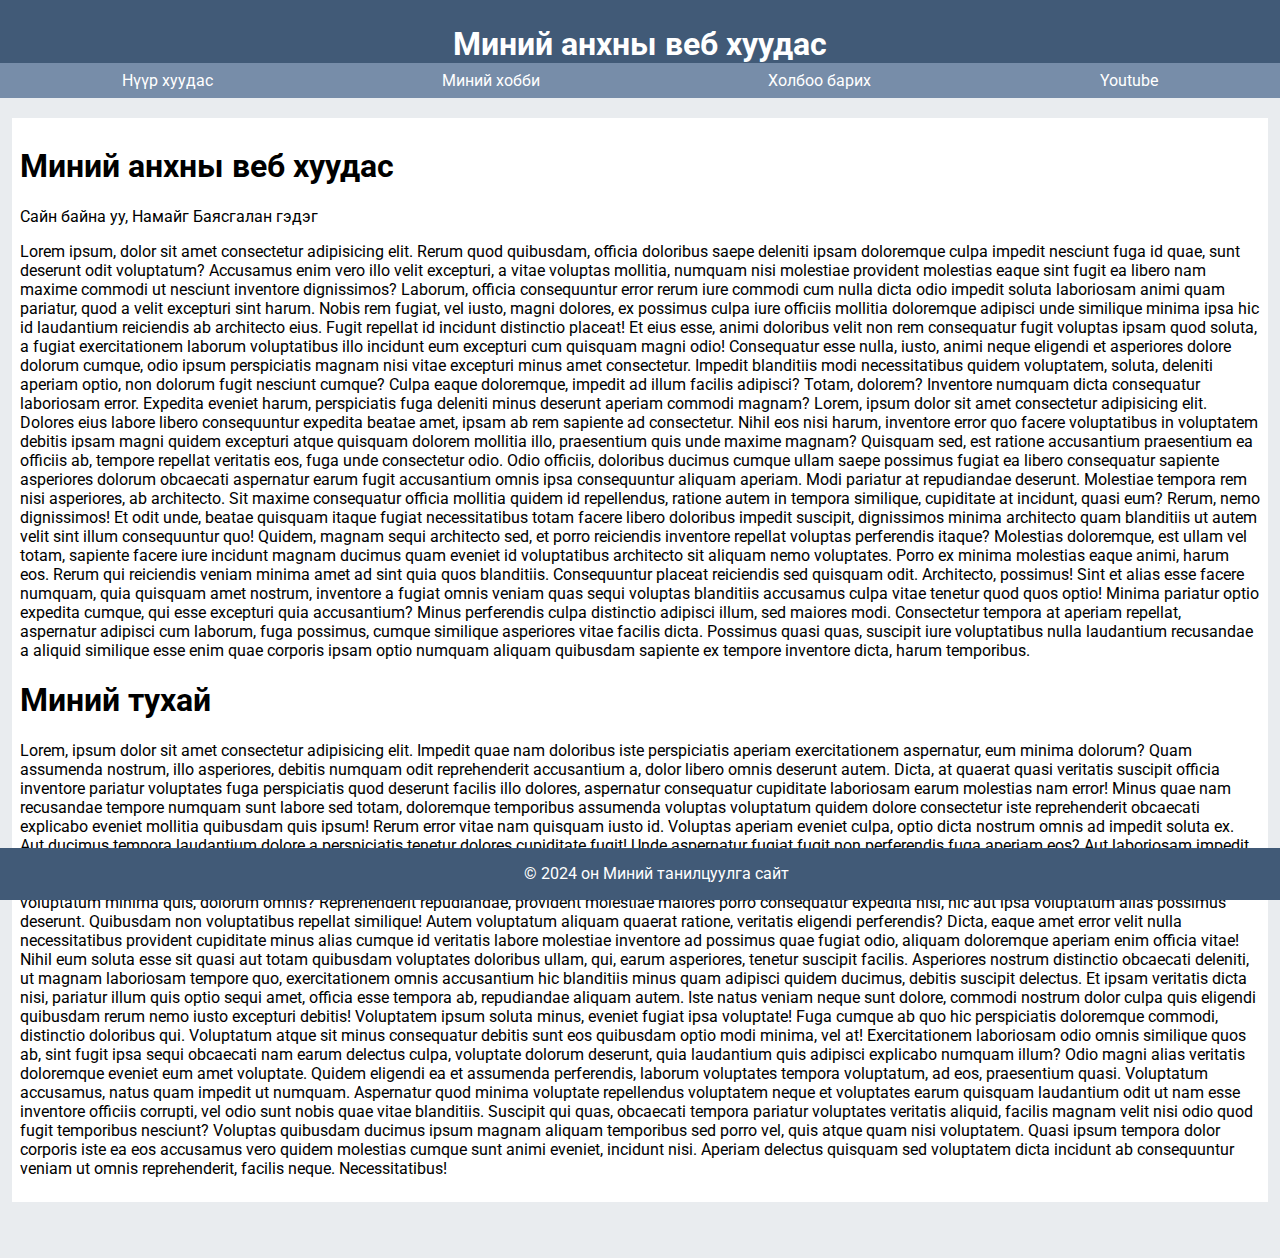
<file: index.html>
<!DOCTYPE html>
<html lang="en">
  <head>
    <meta charset="UTF-8" />
    <meta name="viewport" content="width=device-width, initial-scale=1.0" />
    <title>Нүүр хуудас</title>
    <link rel="stylesheet" href="style.css" />

    <link rel="preconnect" href="https://fonts.googleapis.com" />
    <link rel="preconnect" href="https://fonts.gstatic.com" crossorigin />
    <link
      href="https://fonts.googleapis.com/css2?family=Roboto:ital,wght@0,100;0,300;0,400;0,500;0,700;0,900;1,100;1,300;1,400;1,500;1,700;1,900&display=swap"
      rel="stylesheet"
    />
  </head>
  <body>
    <header>
      <h1 class="garchig">Миний анхны веб хуудас</h1>
      <div class="tses-container">
        <a class="tses" href="index.html"> Нүүр хуудас</a>
        <a class="tses" href="minii-hobby.html"> Миний хобби </a>
        <a class="tses" href="holboo-barih.html"> Холбоо барих </a>
        <a class="tses" href="youtube.html"> Youtube </a>
      </div>
    </header>
    <main>
      <div class="content">
        <h1>Миний анхны веб хуудас</h1>
        <p>Сайн байна уу, Намайг Баясгалан гэдэг</p>
        <p>
          Lorem ipsum, dolor sit amet consectetur adipisicing elit. Rerum quod
          quibusdam, officia doloribus saepe deleniti ipsam doloremque culpa
          impedit nesciunt fuga id quae, sunt deserunt odit voluptatum?
          Accusamus enim vero illo velit excepturi, a vitae voluptas mollitia,
          numquam nisi molestiae provident molestias eaque sint fugit ea libero
          nam maxime commodi ut nesciunt inventore dignissimos? Laborum, officia
          consequuntur error rerum iure commodi cum nulla dicta odio impedit
          soluta laboriosam animi quam pariatur, quod a velit excepturi sint
          harum. Nobis rem fugiat, vel iusto, magni dolores, ex possimus culpa
          iure officiis mollitia doloremque adipisci unde similique minima ipsa
          hic id laudantium reiciendis ab architecto eius. Fugit repellat id
          incidunt distinctio placeat! Et eius esse, animi doloribus velit non
          rem consequatur fugit voluptas ipsam quod soluta, a fugiat
          exercitationem laborum voluptatibus illo incidunt eum excepturi cum
          quisquam magni odio! Consequatur esse nulla, iusto, animi neque
          eligendi et asperiores dolore dolorum cumque, odio ipsum perspiciatis
          magnam nisi vitae excepturi minus amet consectetur. Impedit blanditiis
          modi necessitatibus quidem voluptatem, soluta, deleniti aperiam optio,
          non dolorum fugit nesciunt cumque? Culpa eaque doloremque, impedit ad
          illum facilis adipisci? Totam, dolorem? Inventore numquam dicta
          consequatur laboriosam error. Expedita eveniet harum, perspiciatis
          fuga deleniti minus deserunt aperiam commodi magnam? Lorem, ipsum
          dolor sit amet consectetur adipisicing elit. Dolores eius labore
          libero consequuntur expedita beatae amet, ipsam ab rem sapiente ad
          consectetur. Nihil eos nisi harum, inventore error quo facere
          voluptatibus in voluptatem debitis ipsam magni quidem excepturi atque
          quisquam dolorem mollitia illo, praesentium quis unde maxime magnam?
          Quisquam sed, est ratione accusantium praesentium ea officiis ab,
          tempore repellat veritatis eos, fuga unde consectetur odio. Odio
          officiis, doloribus ducimus cumque ullam saepe possimus fugiat ea
          libero consequatur sapiente asperiores dolorum obcaecati aspernatur
          earum fugit accusantium omnis ipsa consequuntur aliquam aperiam. Modi
          pariatur at repudiandae deserunt. Molestiae tempora rem nisi
          asperiores, ab architecto. Sit maxime consequatur officia mollitia
          quidem id repellendus, ratione autem in tempora similique, cupiditate
          at incidunt, quasi eum? Rerum, nemo dignissimos! Et odit unde, beatae
          quisquam itaque fugiat necessitatibus totam facere libero doloribus
          impedit suscipit, dignissimos minima architecto quam blanditiis ut
          autem velit sint illum consequuntur quo! Quidem, magnam sequi
          architecto sed, et porro reiciendis inventore repellat voluptas
          perferendis itaque? Molestias doloremque, est ullam vel totam,
          sapiente facere iure incidunt magnam ducimus quam eveniet id
          voluptatibus architecto sit aliquam nemo voluptates. Porro ex minima
          molestias eaque animi, harum eos. Rerum qui reiciendis veniam minima
          amet ad sint quia quos blanditiis. Consequuntur placeat reiciendis sed
          quisquam odit. Architecto, possimus! Sint et alias esse facere
          numquam, quia quisquam amet nostrum, inventore a fugiat omnis veniam
          quas sequi voluptas blanditiis accusamus culpa vitae tenetur quod quos
          optio! Minima pariatur optio expedita cumque, qui esse excepturi quia
          accusantium? Minus perferendis culpa distinctio adipisci illum, sed
          maiores modi. Consectetur tempora at aperiam repellat, aspernatur
          adipisci cum laborum, fuga possimus, cumque similique asperiores vitae
          facilis dicta. Possimus quasi quas, suscipit iure voluptatibus nulla
          laudantium recusandae a aliquid similique esse enim quae corporis
          ipsam optio numquam aliquam quibusdam sapiente ex tempore inventore
          dicta, harum temporibus.
        </p>

        <h1>Миний тухай</h1>
        <p data-aos="zoom-in-up">
          Lorem, ipsum dolor sit amet consectetur adipisicing elit. Impedit quae
          nam doloribus iste perspiciatis aperiam exercitationem aspernatur, eum
          minima dolorum? Quam assumenda nostrum, illo asperiores, debitis
          numquam odit reprehenderit accusantium a, dolor libero omnis deserunt
          autem. Dicta, at quaerat quasi veritatis suscipit officia inventore
          pariatur voluptates fuga perspiciatis quod deserunt facilis illo
          dolores, aspernatur consequatur cupiditate laboriosam earum molestias
          nam error! Minus quae nam recusandae tempore numquam sunt labore sed
          totam, doloremque temporibus assumenda voluptas voluptatum quidem
          dolore consectetur iste reprehenderit obcaecati explicabo eveniet
          mollitia quibusdam quis ipsum! Rerum error vitae nam quisquam iusto
          id. Voluptas aperiam eveniet culpa, optio dicta nostrum omnis ad
          impedit soluta ex. Aut ducimus tempora laudantium dolore a
          perspiciatis tenetur dolores cupiditate fugit! Unde aspernatur fugiat
          fugit non perferendis fuga aperiam eos? Aut laboriosam impedit
          recusandae odio ipsam, animi voluptatibus, fugiat ea et totam officiis
          at minima harum, libero vitae corrupti magnam ipsa porro quod mollitia
          nostrum! Perspiciatis nostrum amet saepe provident vel aspernatur
          repellat nulla. Sunt ex molestias quibusdam, ad, beatae quam voluptas
          quod iure repellendus magni id minus veritatis sequi doloribus in
          voluptatum minima quis, dolorum omnis? Reprehenderit repudiandae,
          provident molestiae maiores porro consequatur expedita nisi, hic aut
          ipsa voluptatum alias possimus deserunt. Quibusdam non voluptatibus
          repellat similique! Autem voluptatum aliquam quaerat ratione,
          veritatis eligendi perferendis? Dicta, eaque amet error velit nulla
          necessitatibus provident cupiditate minus alias cumque id veritatis
          labore molestiae inventore ad possimus quae fugiat odio, aliquam
          doloremque aperiam enim officia vitae! Nihil eum soluta esse sit quasi
          aut totam quibusdam voluptates doloribus ullam, qui, earum asperiores,
          tenetur suscipit facilis. Asperiores nostrum distinctio obcaecati
          deleniti, ut magnam laboriosam tempore quo, exercitationem omnis
          accusantium hic blanditiis minus quam adipisci quidem ducimus, debitis
          suscipit delectus. Et ipsam veritatis dicta nisi, pariatur illum quis
          optio sequi amet, officia esse tempora ab, repudiandae aliquam autem.
          Iste natus veniam neque sunt dolore, commodi nostrum dolor culpa quis
          eligendi quibusdam rerum nemo iusto excepturi debitis! Voluptatem
          ipsum soluta minus, eveniet fugiat ipsa voluptate! Fuga cumque ab quo
          hic perspiciatis doloremque commodi, distinctio doloribus qui.
          Voluptatum atque sit minus consequatur debitis sunt eos quibusdam
          optio modi minima, vel at! Exercitationem laboriosam odio omnis
          similique quos ab, sint fugit ipsa sequi obcaecati nam earum delectus
          culpa, voluptate dolorum deserunt, quia laudantium quis adipisci
          explicabo numquam illum? Odio magni alias veritatis doloremque eveniet
          eum amet voluptate. Quidem eligendi ea et assumenda perferendis,
          laborum voluptates tempora voluptatum, ad eos, praesentium quasi.
          Voluptatum accusamus, natus quam impedit ut numquam. Aspernatur quod
          minima voluptate repellendus voluptatem neque et voluptates earum
          quisquam laudantium odit ut nam esse inventore officiis corrupti, vel
          odio sunt nobis quae vitae blanditiis. Suscipit qui quas, obcaecati
          tempora pariatur voluptates veritatis aliquid, facilis magnam velit
          nisi odio quod fugit temporibus nesciunt? Voluptas quibusdam ducimus
          ipsum magnam aliquam temporibus sed porro vel, quis atque quam nisi
          voluptatem. Quasi ipsum tempora dolor corporis iste ea eos accusamus
          vero quidem molestias cumque sunt animi eveniet, incidunt nisi.
          Aperiam delectus quisquam sed voluptatem dicta incidunt ab
          consequuntur veniam ut omnis reprehenderit, facilis neque.
          Necessitatibus!
        </p>
      </div>
    </main>
    <footer>&copy 2024 он Миний танилцуулга сайт</footer>
  </body>
</html>
</file>
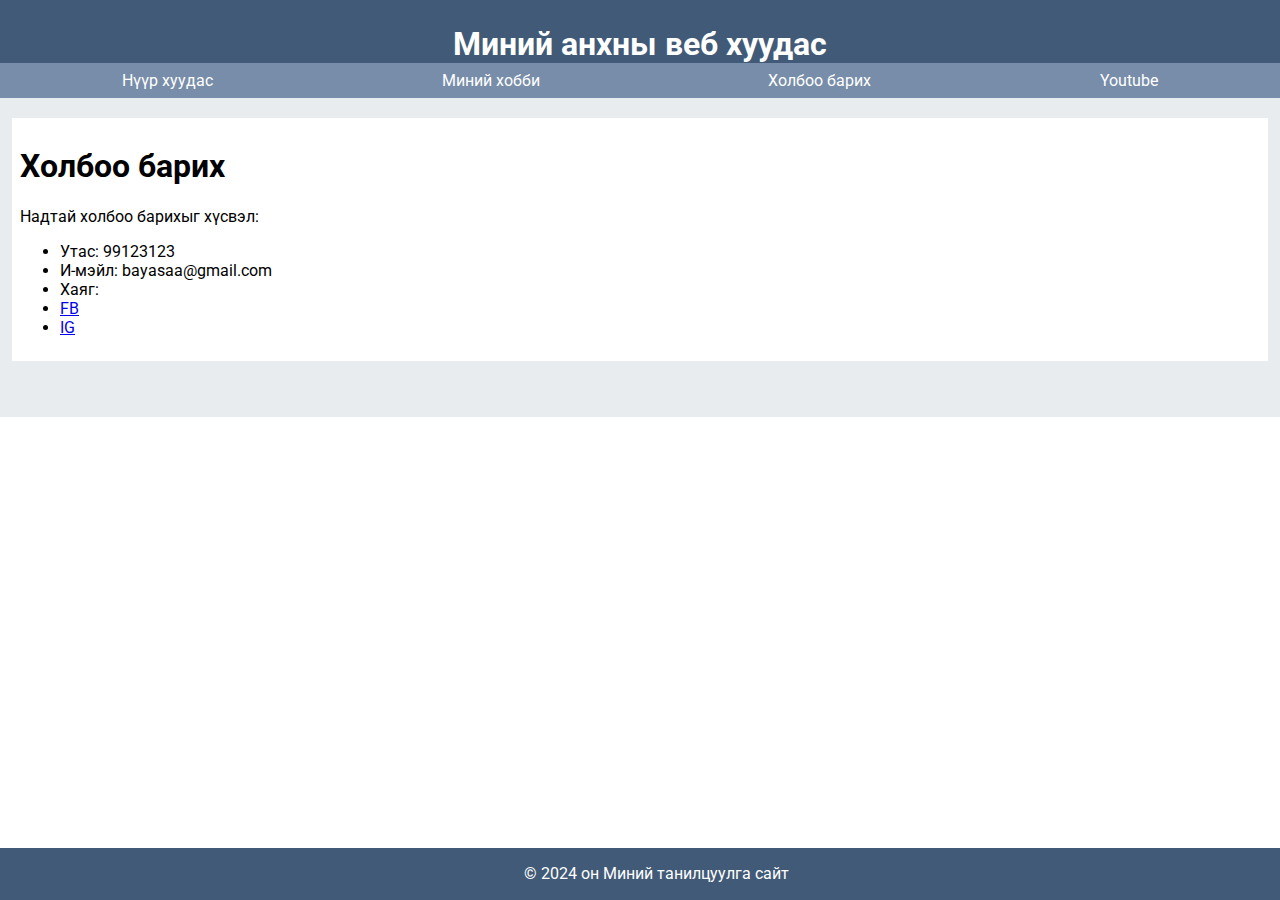
<file: holboo-barih.html>
<!DOCTYPE html>
<html lang="en">
  <head>
    <meta charset="UTF-8" />
    <meta name="viewport" content="width=device-width, initial-scale=1.0" />
    <title>Холбоо барих</title>
    <link rel="stylesheet" href="style.css" />
    <link rel="preconnect" href="https://fonts.googleapis.com" />
    <link rel="preconnect" href="https://fonts.gstatic.com" crossorigin />
    <link
      href="https://fonts.googleapis.com/css2?family=Roboto:ital,wght@0,100;0,300;0,400;0,500;0,700;0,900;1,100;1,300;1,400;1,500;1,700;1,900&display=swap"
      rel="stylesheet"
    />
  </head>
  <body>
    <header>
      <h1 class="garchig">Миний анхны веб хуудас</h1>
      <div class="tses-container">
        <a class="tses" href="index.html"> Нүүр хуудас</a>
        <a class="tses" href="minii-hobby.html"> Миний хобби </a>
        <a class="tses" href="holboo-barih.html"> Холбоо барих </a>
        <a class="tses" href="youtube.html"> Youtube </a>
      </div>
    </header>
    <main>
      <div class="content">
        <h1>Холбоо барих</h1>

        <p class="garchig">Надтай холбоо барихыг хүсвэл:</p>

        <ul>
          <li class="green">Утас: 99123123</li>
          <li class="green">И-мэйл: bayasaa@gmail.com</li>
          <li class="green">Хаяг:</li>
          <li class="green">
            <a class="green" href="https://www.facebook.com/" target="_blank"
              >FB</a
            >
          </li>
          <li class="green">
            <a class="green" href="https://www.instagram.com/" target="_blank"
              >IG</a
            >
          </li>
        </ul>
      </div>
    </main>
    <footer>&copy 2024 он Миний танилцуулга сайт</footer>
  </body>
</html>
</file>
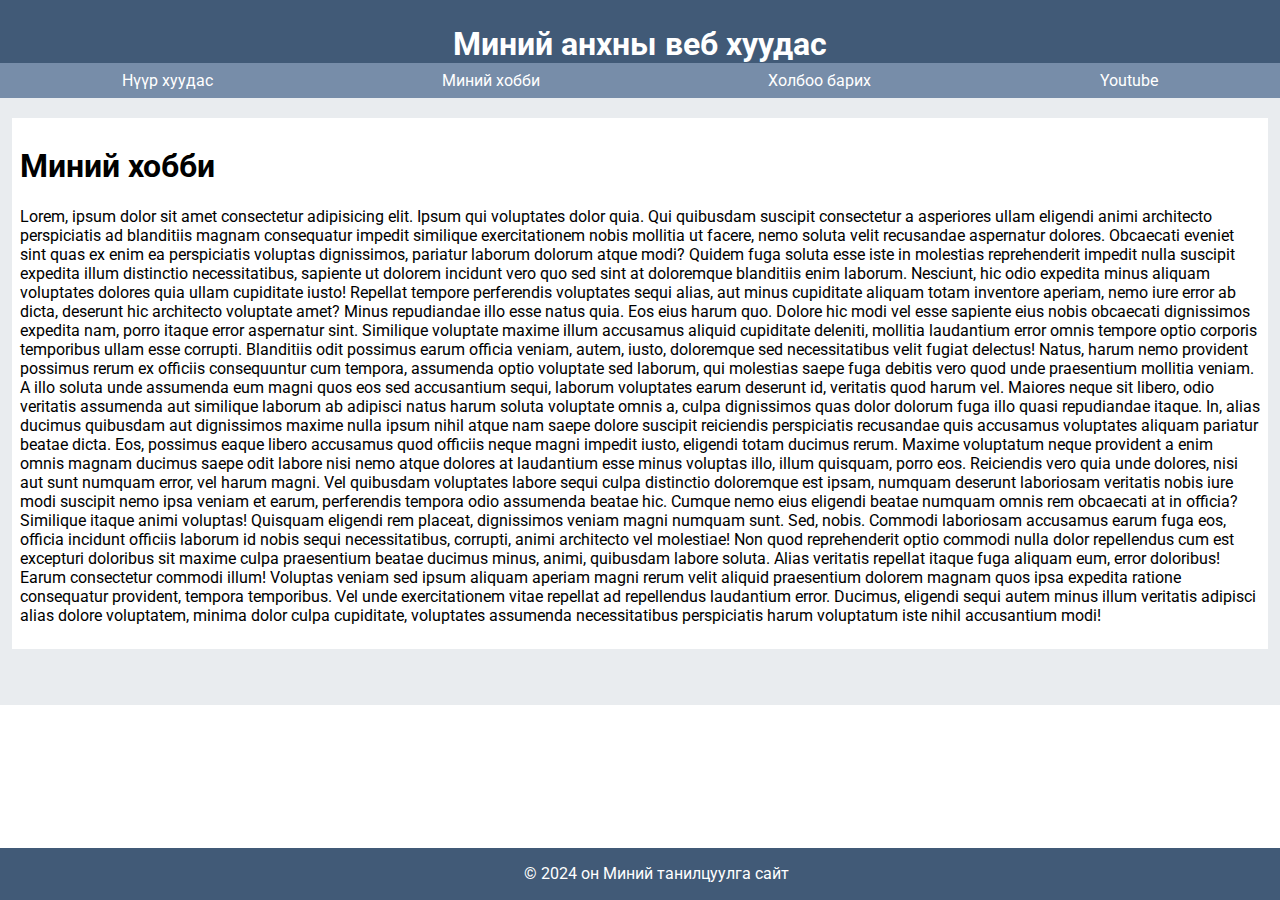
<file: minii-hobby.html>
<!DOCTYPE html>
<html lang="en">
  <head>
    <meta charset="UTF-8" />
    <meta name="viewport" content="width=device-width, initial-scale=1.0" />
    <title>Document</title>
    <link rel="stylesheet" href="style.css" />
    <link rel="preconnect" href="https://fonts.googleapis.com" />
    <link rel="preconnect" href="https://fonts.gstatic.com" crossorigin />
    <link
      href="https://fonts.googleapis.com/css2?family=Roboto:ital,wght@0,100;0,300;0,400;0,500;0,700;0,900;1,100;1,300;1,400;1,500;1,700;1,900&display=swap"
      rel="stylesheet"
    />
  </head>
  <body>
    <header>
      <h1 class="garchig">Миний анхны веб хуудас</h1>
      <div class="tses-container">
        <a class="tses" href="index.html"> Нүүр хуудас</a>
        <a class="tses" href="minii-hobby.html"> Миний хобби </a>
        <a class="tses" href="holboo-barih.html"> Холбоо барих </a>
        <a class="tses" href="youtube.html"> Youtube </a>
      </div>
    </header>
    <main>
      <div class="content">
        <h1>Миний хобби</h1>
        <p>
          Lorem, ipsum dolor sit amet consectetur adipisicing elit. Ipsum qui
          voluptates dolor quia. Qui quibusdam suscipit consectetur a asperiores
          ullam eligendi animi architecto perspiciatis ad blanditiis magnam
          consequatur impedit similique exercitationem nobis mollitia ut facere,
          nemo soluta velit recusandae aspernatur dolores. Obcaecati eveniet
          sint quas ex enim ea perspiciatis voluptas dignissimos, pariatur
          laborum dolorum atque modi? Quidem fuga soluta esse iste in molestias
          reprehenderit impedit nulla suscipit expedita illum distinctio
          necessitatibus, sapiente ut dolorem incidunt vero quo sed sint at
          doloremque blanditiis enim laborum. Nesciunt, hic odio expedita minus
          aliquam voluptates dolores quia ullam cupiditate iusto! Repellat
          tempore perferendis voluptates sequi alias, aut minus cupiditate
          aliquam totam inventore aperiam, nemo iure error ab dicta, deserunt
          hic architecto voluptate amet? Minus repudiandae illo esse natus quia.
          Eos eius harum quo. Dolore hic modi vel esse sapiente eius nobis
          obcaecati dignissimos expedita nam, porro itaque error aspernatur
          sint. Similique voluptate maxime illum accusamus aliquid cupiditate
          deleniti, mollitia laudantium error omnis tempore optio corporis
          temporibus ullam esse corrupti. Blanditiis odit possimus earum officia
          veniam, autem, iusto, doloremque sed necessitatibus velit fugiat
          delectus! Natus, harum nemo provident possimus rerum ex officiis
          consequuntur cum tempora, assumenda optio voluptate sed laborum, qui
          molestias saepe fuga debitis vero quod unde praesentium mollitia
          veniam. A illo soluta unde assumenda eum magni quos eos sed
          accusantium sequi, laborum voluptates earum deserunt id, veritatis
          quod harum vel. Maiores neque sit libero, odio veritatis assumenda aut
          similique laborum ab adipisci natus harum soluta voluptate omnis a,
          culpa dignissimos quas dolor dolorum fuga illo quasi repudiandae
          itaque. In, alias ducimus quibusdam aut dignissimos maxime nulla ipsum
          nihil atque nam saepe dolore suscipit reiciendis perspiciatis
          recusandae quis accusamus voluptates aliquam pariatur beatae dicta.
          Eos, possimus eaque libero accusamus quod officiis neque magni impedit
          iusto, eligendi totam ducimus rerum. Maxime voluptatum neque provident
          a enim omnis magnam ducimus saepe odit labore nisi nemo atque dolores
          at laudantium esse minus voluptas illo, illum quisquam, porro eos.
          Reiciendis vero quia unde dolores, nisi aut sunt numquam error, vel
          harum magni. Vel quibusdam voluptates labore sequi culpa distinctio
          doloremque est ipsam, numquam deserunt laboriosam veritatis nobis iure
          modi suscipit nemo ipsa veniam et earum, perferendis tempora odio
          assumenda beatae hic. Cumque nemo eius eligendi beatae numquam omnis
          rem obcaecati at in officia? Similique itaque animi voluptas! Quisquam
          eligendi rem placeat, dignissimos veniam magni numquam sunt. Sed,
          nobis. Commodi laboriosam accusamus earum fuga eos, officia incidunt
          officiis laborum id nobis sequi necessitatibus, corrupti, animi
          architecto vel molestiae! Non quod reprehenderit optio commodi nulla
          dolor repellendus cum est excepturi doloribus sit maxime culpa
          praesentium beatae ducimus minus, animi, quibusdam labore soluta.
          Alias veritatis repellat itaque fuga aliquam eum, error doloribus!
          Earum consectetur commodi illum! Voluptas veniam sed ipsum aliquam
          aperiam magni rerum velit aliquid praesentium dolorem magnam quos ipsa
          expedita ratione consequatur provident, tempora temporibus. Vel unde
          exercitationem vitae repellat ad repellendus laudantium error.
          Ducimus, eligendi sequi autem minus illum veritatis adipisci alias
          dolore voluptatem, minima dolor culpa cupiditate, voluptates assumenda
          necessitatibus perspiciatis harum voluptatum iste nihil accusantium
          modi!
        </p>
      </div>
    </main>
    <footer>&copy 2024 он Миний танилцуулга сайт</footer>
  </body>
</html>
</file>
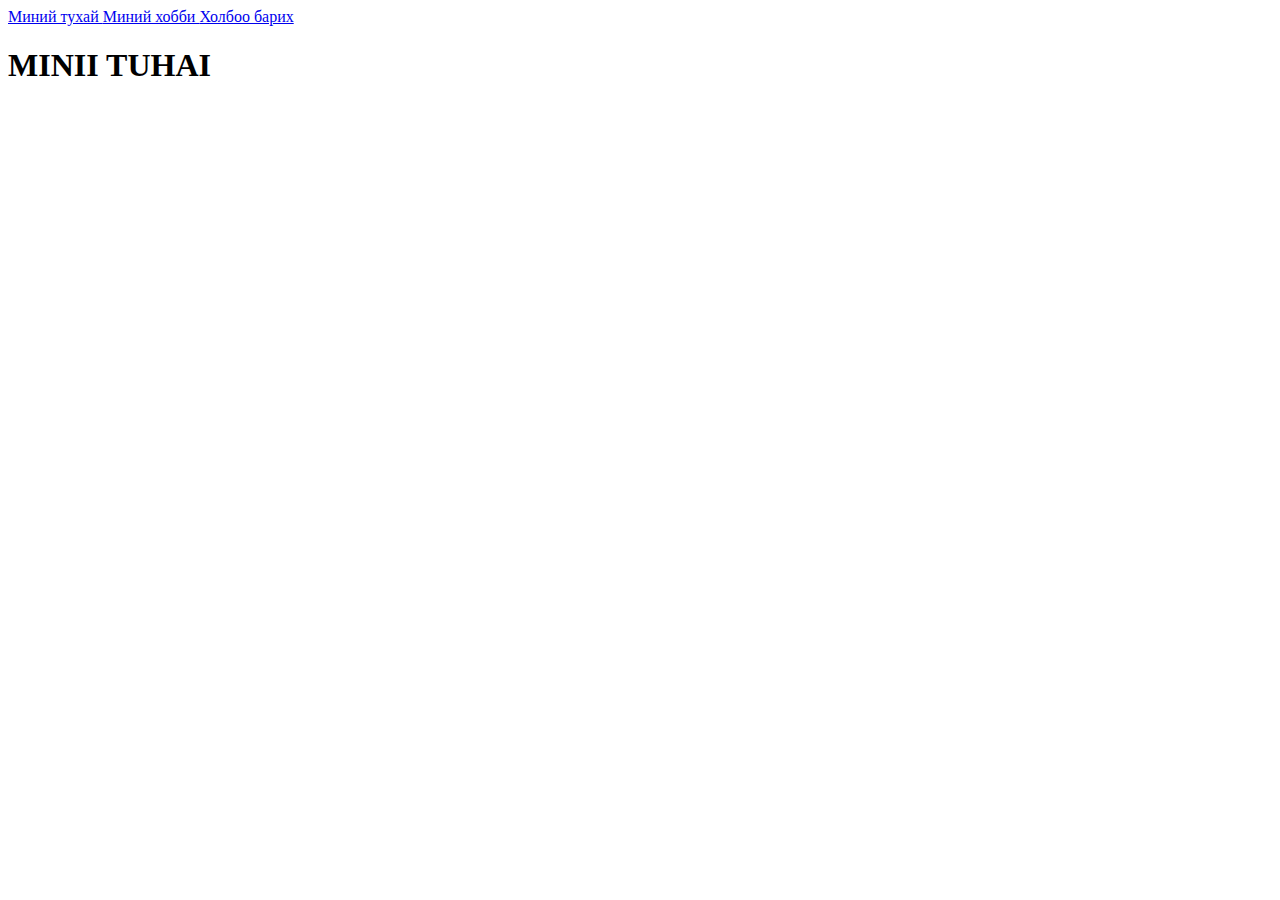
<file: minii-tuhai.html>
<!DOCTYPE html>
<html lang="en">
  <head>
    <meta charset="UTF-8" />
    <meta name="viewport" content="width=device-width, initial-scale=1.0" />
    <title>Document</title>
  </head>
  <body>
    <a href="minii-tuhai.html"> Миний тухай </a>
    <a href="minii-hobby.html"> Миний хобби </a>
    <a href="holboo-barih.html"> Холбоо барих </a>

    <h1>MINII TUHAI</h1>
  </body>
</html>
</file>
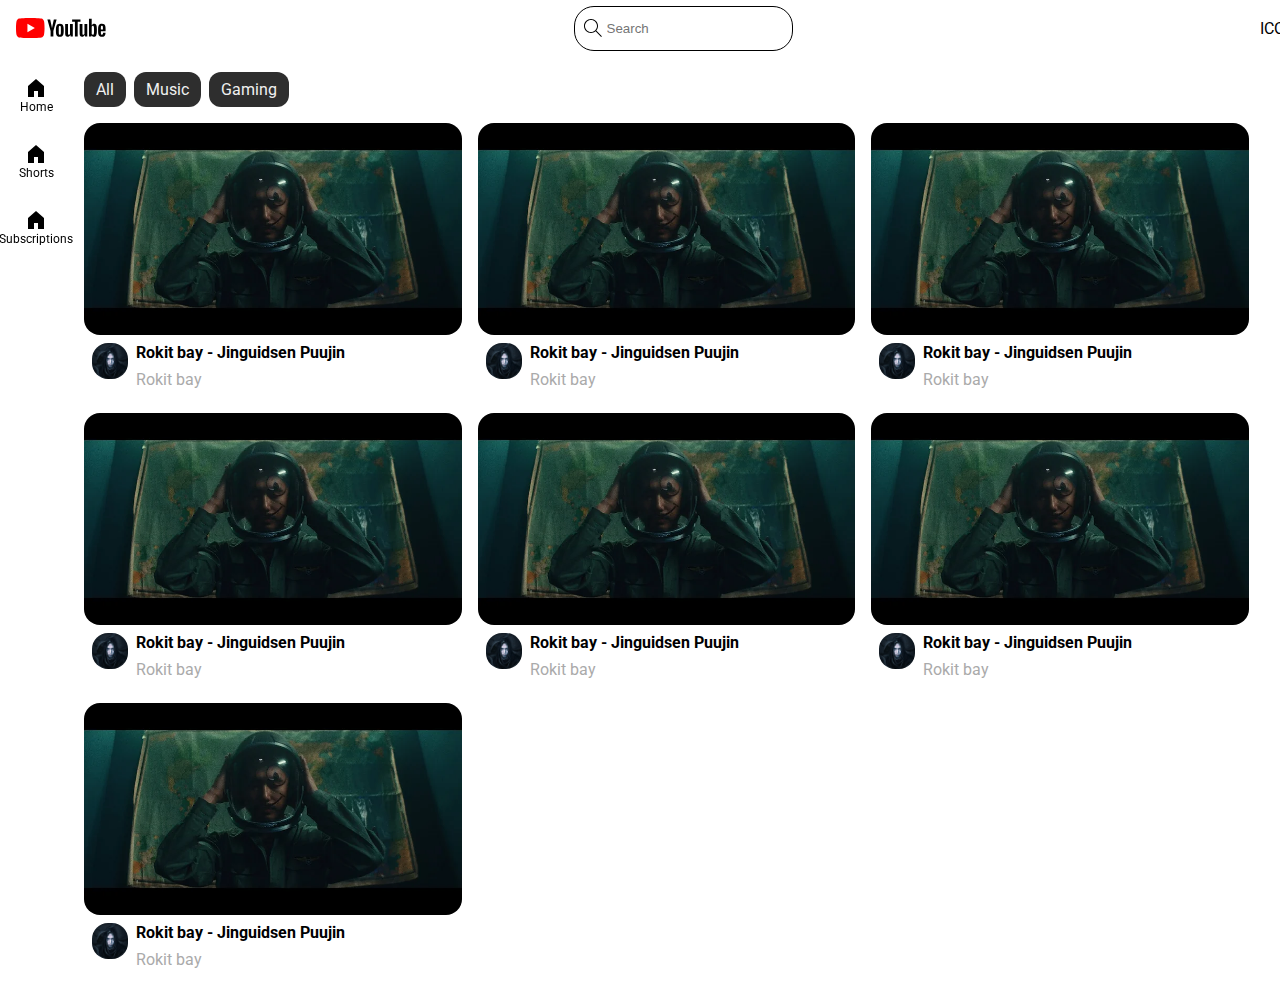
<file: youtube.html>
<!DOCTYPE html>
<html lang="en">
  <head>
    <meta charset="UTF-8" />
    <meta name="viewport" content="width=device-width, initial-scale=1.0" />
    <title>Youtube</title>
    <link rel="stylesheet" href="youtube.css" />
    <link rel="stylesheet" href="youtube-responsive.css" />

    <link rel="preconnect" href="https://fonts.googleapis.com" />
    <link rel="preconnect" href="https://fonts.gstatic.com" crossorigin />
    <link
      href="https://fonts.googleapis.com/css2?family=Roboto:ital,wght@0,100;0,300;0,400;0,500;0,700;0,900;1,100;1,300;1,400;1,500;1,700;1,900&display=swap"
      rel="stylesheet"
    />
  </head>
  <body>
    <header>
      <img class="logo" src="assets/icons/youtube.svg" alt="" />
      <span class="search">
        <img src="assets/icons/search.svg" alt="" />
        <input type="text" placeholder="Search" />
      </span>
      <span>ICON</span>
    </header>

    <main>
      <div class="left">
        <p><img src="assets/icons/home.svg" alt="" /> Home</p>
        <p><img src="assets/icons/home.svg" alt="" /> Shorts</p>
        <p><img src="assets/icons/home.svg" alt="" /> Subscriptions</p>
      </div>
      <div class="right">
        <div class="top">
          <span>All</span>
          <span>Music</span>
          <span>Gaming</span>
        </div>
        <div class="bottom">
          <!-- Videos -->

          <div class="content">
            <img src="assets/img/rokitbay.webp" alt="" />
            <div class="description">
              <img src="assets/img/pro.jpeg" alt="" class="pro" />

              <div class="name">
                <h4>Rokit bay - Jinguidsen Puujin</h4>
                <p>Rokit bay</p>
              </div>
            </div>
          </div>
          <div class="content">
            <img src="assets/img/rokitbay.webp" alt="" />
            <div class="description">
              <img src="assets/img/pro.jpeg" alt="" class="pro" />

              <div class="name">
                <h4>Rokit bay - Jinguidsen Puujin</h4>
                <p>Rokit bay</p>
              </div>
            </div>
          </div>
          <div class="content">
            <img src="assets/img/rokitbay.webp" alt="" />
            <div class="description">
              <img src="assets/img/pro.jpeg" alt="" class="pro" />

              <div class="name">
                <h4>Rokit bay - Jinguidsen Puujin</h4>
                <p>Rokit bay</p>
              </div>
            </div>
          </div>
          <div class="content">
            <img src="assets/img/rokitbay.webp" alt="" />
            <div class="description">
              <img src="assets/img/pro.jpeg" alt="" class="pro" />

              <div class="name">
                <h4>Rokit bay - Jinguidsen Puujin</h4>
                <p>Rokit bay</p>
              </div>
            </div>
          </div>
          <div class="content">
            <img src="assets/img/rokitbay.webp" alt="" />
            <div class="description">
              <img src="assets/img/pro.jpeg" alt="" class="pro" />

              <div class="name">
                <h4>Rokit bay - Jinguidsen Puujin</h4>
                <p>Rokit bay</p>
              </div>
            </div>
          </div>
          <div class="content">
            <img src="assets/img/rokitbay.webp" alt="" />
            <div class="description">
              <img src="assets/img/pro.jpeg" alt="" class="pro" />

              <div class="name">
                <h4>Rokit bay - Jinguidsen Puujin</h4>
                <p>Rokit bay</p>
              </div>
            </div>
          </div>
          <div class="content">
            <img src="assets/img/rokitbay.webp" alt="" />
            <div class="description">
              <img src="assets/img/pro.jpeg" alt="" class="pro" />

              <div class="name">
                <h4>Rokit bay - Jinguidsen Puujin</h4>
                <p>Rokit bay</p>
              </div>
            </div>
          </div>
        </div>
      </div>
    </main>

    <footer></footer>
  </body>
</html>
</file>
<file: style.css>
body {
  margin: 0px;
  font-family: "Roboto", "Courier New", Courier, monospace;
}

.garchig {
  margin: 0px;
}
header {
  background-color: #415a77;
  color: white;
  text-align: center;
  padding-top: 8px;
  height: 90px;
  width: 100%;
  position: fixed;
  top: 0px;
  display: flex;
  flex-direction: column;
  justify-content: flex-end;
}
footer {
  background-color: #415a77;
  color: white;
  text-align: center;
  padding: 16px;
  position: fixed;
  bottom: 0px;
  width: 100%;
  height: 20px;
}

main {
  background-color: #e9ecef;
  padding-top: 118px;
  padding-bottom: 56px;
  padding-left: 12px;
  padding-right: 12px;
}

main .content {
  background-color: white;
  padding: 8px;
}
.tses {
  color: white;
  text-decoration: none;
}
.tses-container {
  background-color: #778da9;
  padding: 8px;

  display: flex;
  justify-content: space-around;
}

.huree {
  background-color: lightblue;
  height: 500px;
  width: 500px;
}

.hairtsag {
  height: 100px;
  width: 100px;
  background-color: gold;
  margin: 8px;
}
</file>
<file: youtube.css>
body {
  margin: 0;
  font-family: "Roboto", sans-serif;
}

header {
  height: 56px;
  padding: 0 16px;

  width: 100vw;

  background-color: white;
  display: flex;
  justify-content: space-between;
  align-items: center;
  position: fixed;
  top: 0;
}
.logo {
  height: 20px;
  width: 90px;
  transition: 0.3s;
}
.logo:hover {
  transform: scale(1.2);
}

header .search {
  border-radius: 20px;
  padding: 6px;
  border: 1px solid black;
  display: flex;
  align-items: center;
}
header .search input {
  border: 0px;
  padding-top: 8px;
  padding-bottom: 8px;
}
main {
  display: flex;
  padding-top: 56px;
}

main .left {
  padding-left: 16px;
  width: 240px;
  /* background-color: lightblue; */
  height: 100vh;
  position: fixed;
  left: 0;
  transition: 0.3s;
}
main .right {
  /* background-color: gold; */
  flex: 1;
  display: flex;
  flex-direction: column;
  padding: 16px;
  gap: 16px;
  padding-left: 270px;
  transition: 0.3s;
}

main .right .top {
  /* background-color: lightgreen; */
  display: flex;
  gap: 8px;
}
main .right .top span {
  background-color: #2e2e2e;
  color: #f0f0f0;
  padding: 8px 12px;
  border-radius: 12px;
  transition: 0.3s;
}

main .right .top span:hover {
  cursor: pointer;
  background-color: lightgray;
}

main .right .bottom {
  /* background-color: lightcyan; */

  display: flex;
  flex-direction: row;
  flex-wrap: wrap;
  gap: 16px;
}

main .right .bottom .description {
  display: flex;
  flex-direction: row;
  gap: 8px;
  padding: 8px;
}
main .right .bottom .description img {
  width: 36px;
  height: 36px;
  border-radius: 50%;
}

main .right .bottom .content {
  display: flex;
  flex-direction: column;
  width: 32%;
  /* background-color: gray; */
}
main .right .bottom .content img {
  border-radius: 16px;
}

main .right .bottom .content .name {
  display: flex;
  flex-direction: column;
  gap: 8px;
}

.name p,
.name h4 {
  margin: 0;
}
.name p {
  color: #aaaaaa;
}

.left p {
  display: flex;
  align-items: center;
  padding: 8px;
  border-radius: 8px;
}

.left p:hover {
  background-color: lightgray;
  cursor: pointer;
}
</file>
<file: youtube-responsive.css>
/* Tablet */

@media screen and (max-width: 1315px) {
  main .left {
    width: 72px;
    padding-left: 0;
  }
  main .right {
    padding-left: 84px;
  }
  main .left p {
    display: flex;
    flex-direction: column;
    font-size: 12px;
  }
}

@media screen and (min-width: 500px) and (max-width: 899px) {
  main .right .bottom .content {
    width: 48%;
  }
}

@media screen and (max-width: 499px) {
  main .right .bottom .content {
    width: 95%;
  }
}

/* 481px — 768px: iPads, Tablets */
@media screen and (min-width: 481px) and (max-width: 768px) {
}
/* 769px — 1200px: Small screens, laptops
 */
@media screen and (min-width: 769px) and (max-width: 1200px) {
}
/* 1201px and more —  Extra large screens, Desktop */

@media screen and (min-width: 1201px) and (max-width: 1312px) {
}
</file>
